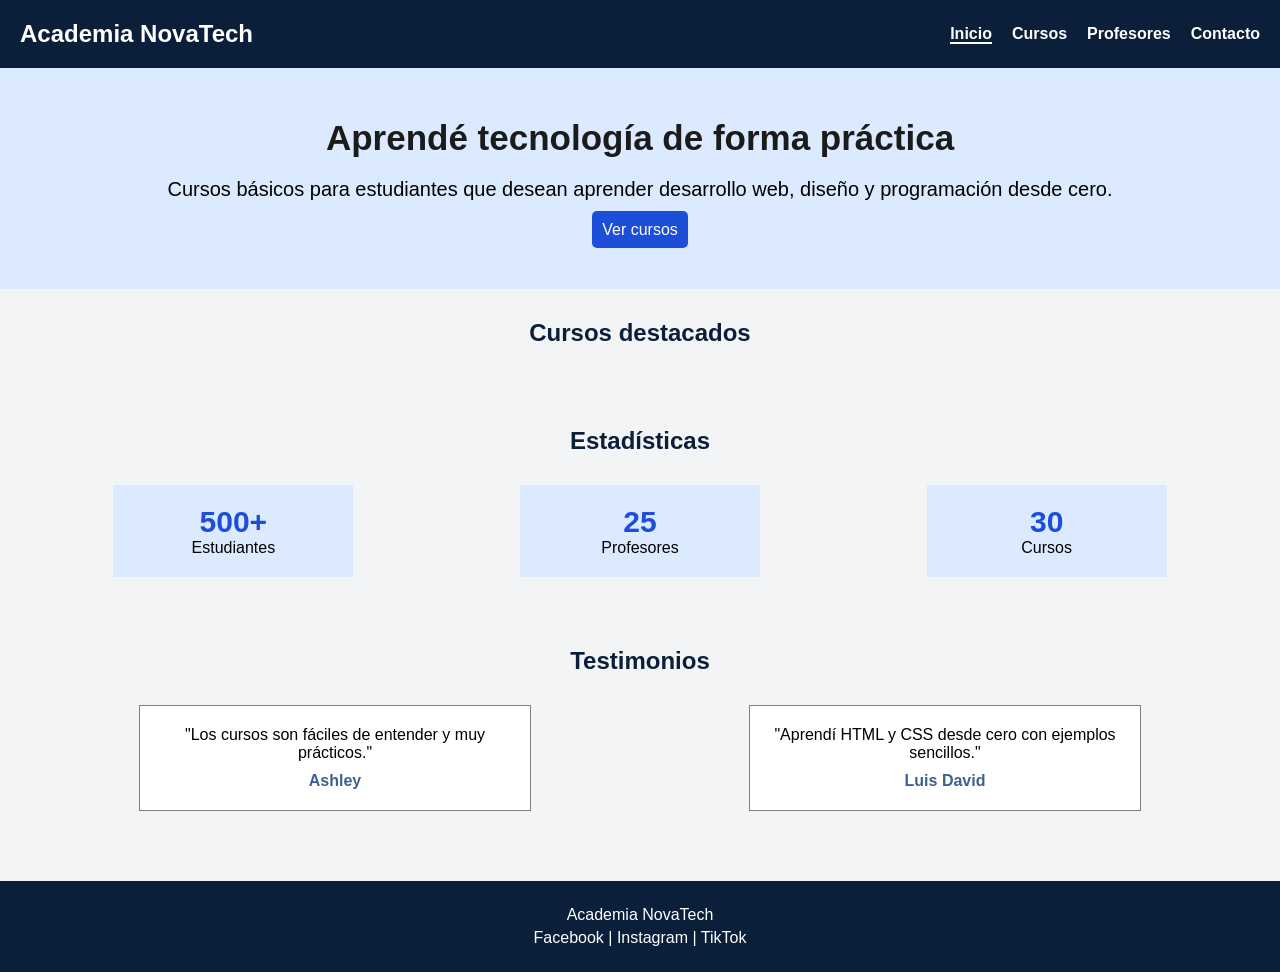
<file: Tarea1/Tarea1/index.html>
<!DOCTYPE html>
<html lang="es">
<head>
    <meta charset="UTF-8">
    <title>Academia NovaTech</title>
    <link rel="stylesheet" href="./css/index.css">
</head>
<body>

    <header>
        <nav>
            <h1>Academia NovaTech</h1>

            <ul>
                <li><a class="activo" href="index.html">Inicio</a></li>
                <li><a href="cursos.html">Cursos</a></li>
                <li><a href="profesores.html">Profesores</a></li>
                <li><a href="contacto.html">Contacto</a></li>
            </ul>
        </nav>
    </header>

    <main>

        <section id="principal">
            <h2>Aprendé tecnología de forma práctica</h2>
            <p>
                Cursos básicos para estudiantes que desean aprender desarrollo web,
                diseño y programación desde cero.
            </p>
            <a class="boton" href="cursos.html">Ver cursos</a>
        </section>

        <section>
            <h2>Cursos destacados</h2>

            <div id="contenedor-cursos" class="grupo-cursos">
            </div>
        </section>

        <section>
            <h2>Estadísticas</h2>

            <div class="grupo-estadisticas">
                <div class="dato">
                    <h3>500+</h3>
                    <p>Estudiantes</p>
                </div>

                <div class="dato">
                    <h3>25</h3>
                    <p>Profesores</p>
                </div>

                <div class="dato">
                    <h3>30</h3>
                    <p>Cursos</p>
                </div>
            </div>
        </section>

        <section>
            <h2>Testimonios</h2>

            <div class="grupo-testimonios">

                <article class="testimonio">
                    <p>"Los cursos son fáciles de entender y muy prácticos."</p>
                    <h4>Ashley</h4>
                </article>

                <article class="testimonio">
                    <p>"Aprendí HTML y CSS desde cero con ejemplos sencillos."</p>
                    <h4>Luis David</h4>
                </article>

            </div>
        </section>

    </main>

    <footer>
        <p>Academia NovaTech</p>
        <p>Facebook | Instagram | TikTok</p>
    </footer>

    <script src="./js/index.js"></script>

</body>
</html>
</file>
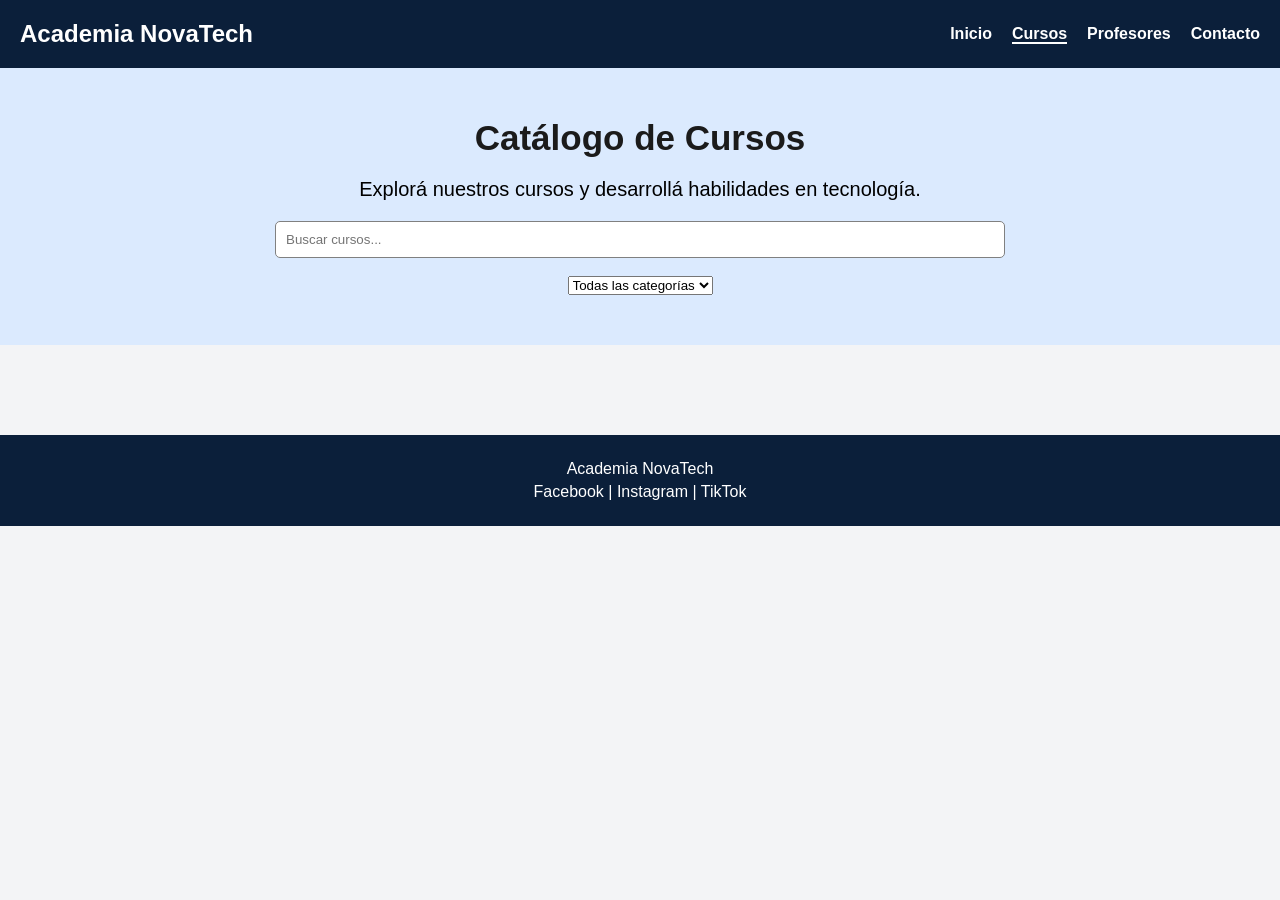
<file: Tarea1/Tarea1/cursos.html>
<!DOCTYPE html>
<html lang="es">
<head>
    <meta charset="UTF-8">
    <title>Cursos | Academia NovaTech</title>
    <link rel="stylesheet" href="./css/cursos.css">
</head>
<body>

    <header>
        <nav>
            <h1>Academia NovaTech</h1>

            <ul>
                <li><a href="index.html">Inicio</a></li>
                <li><a class="activo" href="cursos.html">Cursos</a></li>
                <li><a href="profesores.html">Profesores</a></li>
                <li><a href="contacto.html">Contacto</a></li>
            </ul>
        </nav>
    </header>

    <main>

        <section id="encabezado">
            <h2>Catálogo de Cursos</h2>

            <p>
                Explorá nuestros cursos y desarrollá habilidades en tecnología.
            </p>

            <!-- Barra de búsqueda -->
            <input
                type="text"
                id="busqueda"
                placeholder="Buscar cursos..."
            >

            <br><br>

            <!-- Filtro por categoría -->
            <select id="categoria">
                <option value="todos">Todas las categorías</option>
                <option value="Desarrollo Web">Desarrollo Web</option>
                <option value="Programación">Programación</option>
            </select>

        </section>

        <!-- JS inserta las tarjetas -->
        <section>
            <div id="contenedor-cursos" class="grupo-cursos"></div>
        </section>

    </main>

    <footer>
        <p>Academia NovaTech</p>
        <p>Facebook | Instagram | TikTok</p>
    </footer>

    <script src="./js/cursos.js"></script>

</body>
</html>
</file>
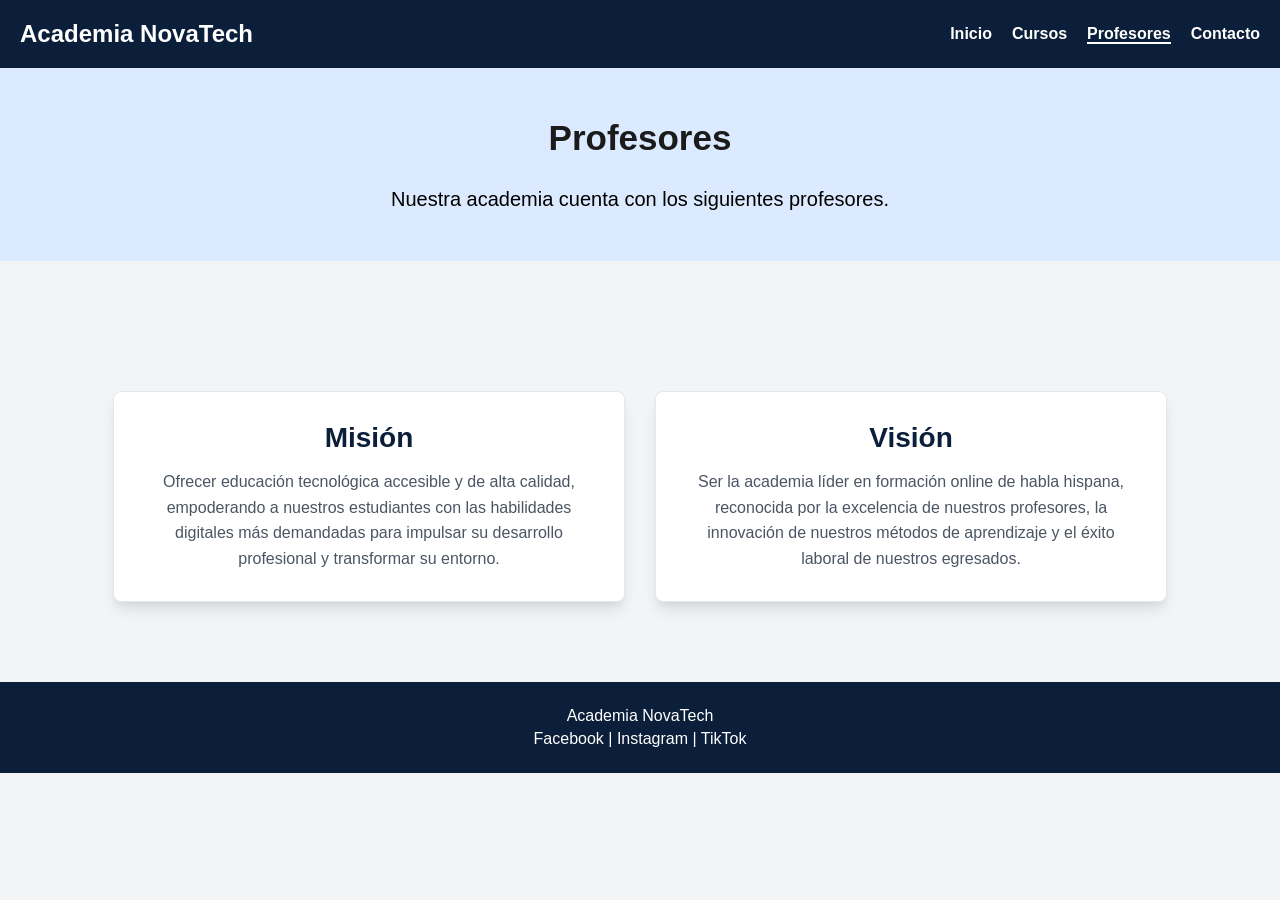
<file: Tarea1/Tarea1/profesores.html>
<!DOCTYPE html>
<html lang="es">
<head>
    <meta charset="UTF-8">
    <title>Academia NovaTech</title>
    <link rel="stylesheet" href="./css/profesores.css">
</head>
<body>

    <header>
        <nav>
            <h1>Academia NovaTech</h1>
            <ul>
                <li><a href="index.html">Inicio</a></li>
                <li><a href="cursos.html">Cursos</a></li>
                <li><a class="activo" href="profesores.html">Profesores</a></li>
                <li><a href="contacto.html">Contacto</a></li>
            </ul>
        </nav>
    </header>

    <main>

        <section id="principal">
            <h2>Profesores</h2>
            <p>Nuestra academia cuenta con los siguientes profesores.</p>
        </section>

        <section>
            <div id="contenedor-profesores" class="grupo-profesores">
                </div>
        </section>

        <section class="seccion-identidad">
            <article class="tarjeta-identidad">
                <h2>Misión</h2>
                <p>
                    Ofrecer educación tecnológica accesible y de alta calidad, empoderando a nuestros 
                    estudiantes con las habilidades digitales más demandadas para impulsar su 
                    desarrollo profesional y transformar su entorno.
                </p>
            </article>

            <article class="tarjeta-identidad">
                <h2>Visión</h2>
                <p>
                    Ser la academia líder en formación online de habla hispana, reconocida por la 
                    excelencia de nuestros profesores, la innovación de nuestros métodos de aprendizaje 
                    y el éxito laboral de nuestros egresados.
                </p>
            </article>
        </section>

    </main>

    <footer>
        <p>Academia NovaTech</p>
        <p>Facebook | Instagram | TikTok</p>
    </footer>

    <div id="mensaje-sistema" style="padding: 10px; text-align: center; font-weight: bold; min-height: 20px;"></div>

    <div class="modal fade" id="modalProfesor" tabindex="-1" aria-labelledby="modalProfesorLabel" aria-hidden="true" style="display: none; background: rgba(0, 0, 0, 0.5);">
        <div class="modal-dialog modal-dialog-centered">
            <div class="modal-content">
                <div class="modal-header">
                    <h5 class="modal-title" id="modalProfesorLabel">Detalle del Profesor</h5>
                    <button type="button" class="btn-close" id="btnCerrarModal" data-bs-dismiss="modal" aria-label="Close"></button>
                </div>
                <div class="modal-body" id="modal-cuerpo-detalle">
                    </div>
            </div>
        </div>
    </div>

    <script src="./js/profesores.js"></script>

</body>
</html>
</file>
<file: Tarea1/Tarea1/css/index.css>
@import url("style.css");





#principal {
    background-color: #dbeafe;
    text-align: center;
    padding: 50px;
}

#principal h2 {
    color: #1b1b1b;
    font-size: 35px;
}

#principal p {
    font-size: 20px;
    margin: 20px;
}

.boton {
    background-color: #1d4ed8;
    color: white;
    padding: 10px;
    text-decoration: none;
    border-radius: 5px;
}

section {
    padding: 30px;
    text-align: center;
}

section h2 {
    color: #0b1f3a;
    margin-bottom: 20px;
}

.grupo-cursos {
    display: flex;
    flex-direction: row;
    justify-content: space-around;
}

.curso {
    background-color: white;
    border: 1px solid rgb(0, 0, 0);
    width: 300px;
    padding: 15px;
    margin: 10px;
}

.curso img {
    width: 100%;
    height: 300px;
}

.curso h3 {
    color: #1d4ed8;
    margin: 10px;
}

.curso p {
    margin: 10px;
}

.grupo-estadisticas {
    display: flex;
    flex-direction: row;
    justify-content: space-around;
}

.dato {
    background-color: #dbeafe;
    width: 200px;
    padding: 20px;
    margin: 10px;
}

.dato h3 {
    color: #1d4ed8;
    font-size: 30px;
}

.grupo-testimonios {
    display: flex;
    flex-direction: row;
    justify-content: space-around;
}

.testimonio {
    background-color: white;
    border: 1px solid gray;
    width: 350px;
    padding: 20px;
    margin: 10px;
}

.testimonio h4 {
    color: #3d6191;
    margin-top: 10px;
}

@media (max-width: 700px) {
    nav {
        flex-direction: column;
    }

    nav ul {
        list-style: none;
        display: flex;
        flex-direction: row;
    }

    nav li {
        margin-left: 20px;
    }

    .grupo-cursos {
        flex-direction: column;
        align-items: center;
    }

    .grupo-estadisticas {
        flex-direction: column;
        align-items: center;
    }

    .grupo-testimonios {
        flex-direction: column;
        align-items: center;
    }
    nav a {
    color: white;
    text-decoration: none;
}
}
</file>
<file: Tarea1/Tarea1/css/cursos.css>
@import url("style.css");

#encabezado {
    background-color: #dbeafe;
    text-align: center;
    padding: 50px;
}

#encabezado h2 {
    color: #1b1b1b;
    font-size: 35px;
}

#encabezado p {
    font-size: 20px;
    margin: 20px;
}

#encabezado input {
    width: 60%;
    padding: 10px;
    border: 1px solid gray;
    border-radius: 5px;
}

section {
    padding: 30px;
    text-align: center;
}

section h2 {
    color: #0b1f3a;
    margin-bottom: 20px;
}

.grupo-cursos {
    display: flex;
    flex-direction: row;
    justify-content: space-around;
    flex-wrap: wrap;
}

.curso {
    background-color: white;
    border: 1px solid black;
    width: 300px;
    padding: 15px;
    margin: 10px;
}

.curso img {
    width: 100%;
    height: 220px;
    object-fit: cover;
}

.curso h3 {
    color: #1d4ed8;
    margin: 10px;
}

.curso h4 {
    color: #3d6191;
    margin: 10px;
}

.curso p {
    margin: 10px;
}

@media (max-width: 700px) {

    #encabezado input {
        width: 100%;
    }

    .grupo-cursos {
        flex-direction: column;
        align-items: center;
    }

}

.formulario-filtro {
    margin-top: 25px;
    display: flex;
    justify-content: center;
    align-items: center;
    gap: 10px;
    flex-wrap: wrap;
}

.formulario-filtro label {
    font-weight: bold;
    color: #0b1f3a;
}

.formulario-filtro select {
    min-width: 220px;
    padding: 10px;
    border: 1px solid gray;
    border-radius: 5px;
    font-size: 16px;
}

.formulario-filtro button {
    padding: 10px 20px;
    background-color: #0b1f3a;
    color: white;
    border: none;
    border-radius: 5px;
    cursor: pointer;
    font-size: 16px;
}

.formulario-filtro button:hover {
    background-color: #16345f;
}

.mensaje-sin-resultados {
    width: 100%;
    padding: 20px;
    text-align: center;
    background-color: #fff3cd;
    border: 1px solid #ffe69c;
    border-radius: 5px;
}

@media (max-width: 700px) {

    .formulario-filtro {
        flex-direction: column;
    }

    .formulario-filtro select,
    .formulario-filtro button {
        width: 100%;
    }

}
</file>
<file: Tarea1/Tarea1/css/profesores.css>
@import url("style.css"); 

#principal {
    background-color: #dbeafe;
    text-align: center;
    padding: 50px 20px;
}

#principal h2 {
    color: #1b1b1b;
    font-size: 35px;
}

#principal p {
    font-size: 20px;
    margin: 20px 0 0 0;
}


section {
    padding: 40px 20px;
    text-align: center;
}

section h2 {
    color: #0b1f3a;
    margin-bottom: 30px;
}


.boton {
    display: inline-block;
    background-color: #1d4ed8;
    color: white;
    padding: 10px 20px;
    text-decoration: none;
    border-radius: 5px;
    margin-top: auto;
}


.grupo-profesores {
    display: flex;
    flex-wrap: wrap;
    justify-content: center;
    gap: 20px;
}

.profesor {
    background-color: white;
    border: 1px solid #e2e8f0;
    border-radius: 8px;
    width: 280px;
    padding: 15px;
    display: flex;
    flex-direction: column;
    justify-content: space-between;
    box-shadow: 0 10px 15px -3px rgba(0, 0, 0, 0.1), 0 4px 6px -2px rgba(0, 0, 0, 0.05);
}

.profesor img {
    width: 100%;
    height: 250px;
    object-fit: contain; 
    display: block;
    background-color: #fff; 
    border-radius: 4px;
}

.profesor h3 {
    color: #1d4ed8;
    margin: 15px 0 10px 0;
    font-size: 18px;
}

.profesor h4 {
    color: #1b1b1b;
    font-size: 19px;
    margin-top: 15px;
    margin-bottom: 2px;
    font-weight: bold;
}

.profesor p {
    margin: 0 0 15px 0;
    font-size: 14px;
    color: #4b5563;
    flex-grow: 1; 
}

.seccion-identidad {
    display: flex;
    flex-wrap: wrap;
    justify-content: center;
    gap: 30px;
    padding: 50px 20px;
}

.tarjeta-identidad {
    background-color: white;
    border: 1px solid #e2e8f0;
    border-radius: 8px;
    width: 450px; 
    padding: 30px;
    box-shadow: 0 10px 15px -3px rgba(0, 0, 0, 0.1), 0 4px 6px -2px rgba(0, 0, 0, 0.05);
    text-align: center;
}

.tarjeta-identidad h2 {
    color: #0b1f3a;
    font-size: 28px;
    margin-bottom: 15px;
}

.tarjeta-identidad p {
    color: #4b5563;
    font-size: 16px;
    line-height: 1.6;
    margin: 0;
}




@media (max-width: 700px) {
    .grupo-profesores, 
    .seccion-identidad {
        flex-direction: column;
        align-items: center;
    }

    .profesor, 
    .tarjeta-identidad {
        width: 100%;
        max-width: 320px;
    }
}


.profesor:hover, 
.tarjeta-identidad:hover {
    transform: translateY(-5px); 
    box-shadow: 0 20px 25px -5px rgba(0, 0, 0, 0.1), 0 10px 10px -5px rgba(0, 0, 0, 0.04);
    transition: transform 0.3s ease, box-shadow 0.3s ease; 
}

.boton:hover {
    background-color: #1e40af; 
    transform: translateY(-3px) scale(1.03); 
    box-shadow: 0 4px 12px rgba(29, 78, 216, 0.3); 
}

.profesor:hover .boton {
    background-color: #2563eb;
}

.boton {
    transition: background-color 0.2s ease, transform 0.2s ease, box-shadow 0.2s ease;
}


.profesor, 
.tarjeta-identidad {
    transition: transform 0.3s ease, box-shadow 0.3s ease;
}


.modal {
    position: fixed;            
    top: 0;
    left: 0;
    width: 100%;
    height: 100%;
    z-index: 1055;             
    display: none;             
    background-color: rgba(0, 0, 0, 0.5) !important;
    overflow-x: hidden;
    overflow-y: auto;          
    transition: opacity 0.15s linear;
}


.modal.show {
    display: block !important;
    opacity: 1;
}


.modal-dialog-centered {
    display: flex;
    align-items: center;
    min-height: calc(100% - 3.5rem);
    max-width: 500px;         
    margin: 1.75rem auto;      
}


.modal-content {
    position: relative;
    display: flex;
    flex-direction: column;
    width: 100%;
    background-color: #6cccf1;
    border: 1px solid rgba(0, 0, 0, 0.905);
    border-radius: 30px;       
    box-shadow: 0 20px 25px -5px rgba(0, 0, 0, 0.15);
    outline: 0;
    padding: 20px;
}


.modal-header {
    display: flex;
    align-items: center;
    justify-content: space-between;
    border-bottom: 1px solid #064daa;
    padding-bottom: 15px;
    margin-bottom: 15px;
}

.modal-title {
    font-size: 22px;
    color: #0b1f3a;
    font-weight: bold;
    margin: 0;
}


.btn-close {
    background: none;
    border: 0;
    font-size: 24px;
    font-weight: bold;
    color: #4b5563;
    cursor: pointer;
    line-height: 1;
    padding: 5px 10px;
    transition: color 0.2s ease;
}

.btn-close:hover {
    color: #dc2626; 
}


.modal-body {
    position: relative;
    flex: 1 1 auto;
    text-align: left; 
    color: #4b5563;
    font-size: 15px;
    line-height: 1.6;
}
</file>
